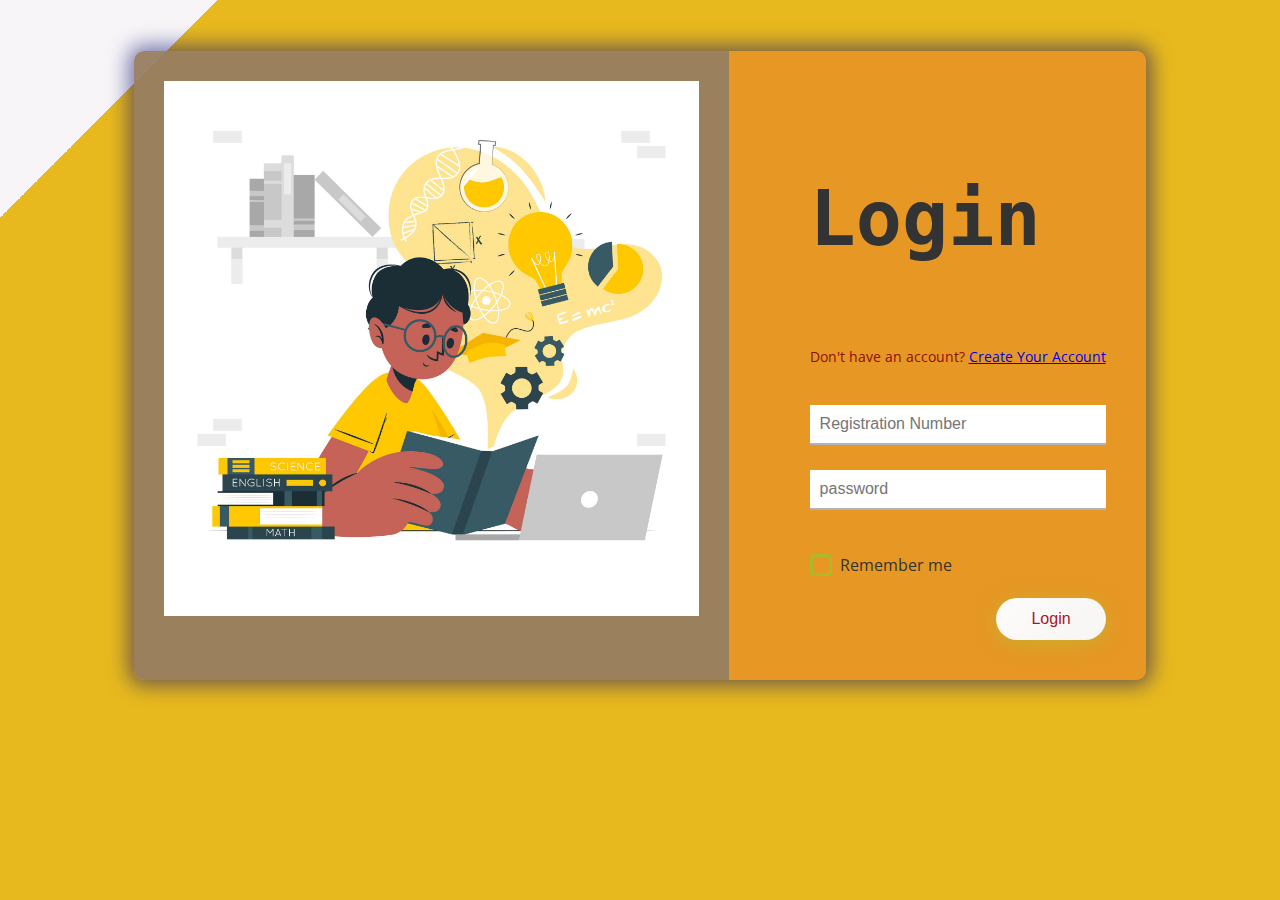
<file: database/login.html>
<html lang="en"><head>
    <meta charset="UTF-8">
    <title>MAHE-Quizy</title>
    <link href="https://fonts.googleapis.com/css?family=Open+Sans" rel="stylesheet">
  
  
  <link href="https://maxcdn.bootstrapcdn.com/font-awesome/4.7.0/css/font-awesome.min.css" rel="stylesheet" integrity="sha384-wvfXpqpZZVQGK6TAh5PVlGOfQNHSoD2xbE+QkPxCAFlNEevoEH3Sl0sibVcOQVnN" crossorigin="anonymous"><link rel="stylesheet" href="login.css">
  
  
  </head>
  <body>
  <!-- partial:index.partial.html -->
  <div class="box-form">
      <div class="left">
          <div class="overlay">
            <div>
                <img src="login.jpg" alt="login" class="login">
            </div>
          

          
          </div>
      </div>
      
      
          <div class="right">
          <h5>Login</h5>
          <p>Don't have an account? <a href="index1.html">Create Your Account</a></p>
          <div class="inputs">
              <input type="text" placeholder="Registration Number">
              <br>
              <input type="password" placeholder="password">
          </div>
              
              <br><br>
              
          <div class="remember-me--forget-password">
                  <!-- Angular -->
      <label>
          <input type="checkbox" name="item" checked="">
          <span class="text-checkbox">Remember me</span>
      </label>
          </div>
              
              <br>
              <button onclick="window.location.href=''">Login</button>
      </div>
      
  </div>
  <!-- partial -->
    
  
  
  </body></html>
</file>
<file: database/login.css>
body {
    background-image: linear-gradient(135deg, #f7f5f7 10%, #e8b91e 10%);
    background-size: cover;
    background-repeat: no-repeat;
    background-attachment: fixed;
    font-family: "Open Sans", sans-serif;
    color: #333333;
  }
  .login{
    width:535px;
    height:535px;
  }
  .box-form {
    margin: 0 auto;
    width: 80%;
    margin-top: 4%;
    margin-bottom: 4%;
    background: #e79026d0;
    border-radius: 10px;
    overflow: hidden;
    display: flex;
    flex: 1 1 100%;
    align-items: stretch;
    justify-content: space-between;
    box-shadow: 0 0 20px 6px #090b6f85;
  }
  @media (max-width: 380px) {
    .box-form {
      flex-flow: wrap;
      text-align: center;
      align-content: center;
      align-items: center;
    }
  }
  .box-form div {
    height: auto;
  }
  .box-form .left {
    color: #3a0c26;
    background-size: cover;
    background-repeat: no-repeat;
    
    overflow: hidden;
  }
  .box-form .left .overlay {
    padding: 30px;
    width: 100%;
    height: 100%;
    background: #767678ad;
    overflow: hidden;
    box-sizing: border-box;
  }
  .box-form .left .overlay h1 {
    font-size: 10vmax;
    line-height: 1;
    font-weight: 900;
    margin-top: 40px;
    margin-bottom: 20px;
  }
  .box-form .left .overlay span p {
    margin-top: 30px;
    font-weight: 900;
  }
  .box-form .left .overlay span a {
    background: #682525;
    color: #FFFFFF;
    margin-top: 10px;
    padding: 14px 50px;
    border-radius: 100px;
    display: inline-block;
    box-shadow: 0 3px 6px 1px #e16e6e57;
  }
  .box-form .left .overlay span a:last-child {
    background: #f5f2f2 !important;
    margin-left: 30px;
  }
  .box-form .right {
    padding: 40px;
    overflow: hidden;
  }
  @media (max-width: 980px) {
    .box-form .right {
      width: 100%;
    }
  }
  .box-form .right h5 {
    font-size: 6vmax;
    line-height: 0;
    font-family: monospace;
  }
  .box-form .right p {
    font-size: 14px;
    color: #8a0f0f;
  }
  .box-form .right .inputs {
    overflow: hidden;
  }
  .box-form .right input {
    width: 100%;
    padding: 10px;
    margin-top: 25px;
    font-size: 16px;
    border: none;
    outline: none;
    border-bottom: 2px solid #B0B3B9;
  }
  .box-form .right .remember-me--forget-password {
    display: flex;
    justify-content: space-between;
    align-items: center;
  }
  .box-form .right .remember-me--forget-password input {
    margin: 0;
    margin-right: 7px;
    width: auto;
  }
  .box-form .right button {
    float: right;
    color: rgb(167, 20, 52);
    font-size: 16px;
    padding: 12px 35px;
    border-radius: 50px;
    display: inline-block;
    border: 0;
    outline: 0;
    box-shadow: 0px 4px 20px 0px #baba31a6;
    background-image: linear-gradient(135deg, #fdfafa 10%, #f7f6f3 100%);
  }
  
  label {
    display: block;
    position: relative;
    margin-left: 30px;
  }
  
  label::before {
    content: ' \f00c';
    position: absolute;
    font-family: FontAwesome;
    background: transparent;
    border: 3px solid #aeb82b;
    border-radius: 4px;
    color: transparent;
    left: -30px;
    transition: all 0.2s linear;
  }
  
  label:hover::before {
    font-family: FontAwesome;
    content: ' \f00c';
    color: #fff;
    cursor: pointer;
    background: #053045;
  }
  
  label:hover::before .text-checkbox {
    background: #70F570;
  }
  
  label span.text-checkbox {
    display: inline-block;
    height: auto;
    position: relative;
    cursor: pointer;
    transition: all 0.2s linear;
  }
  
  label input[type="checkbox"] {
    display: none;
  }
</file>
